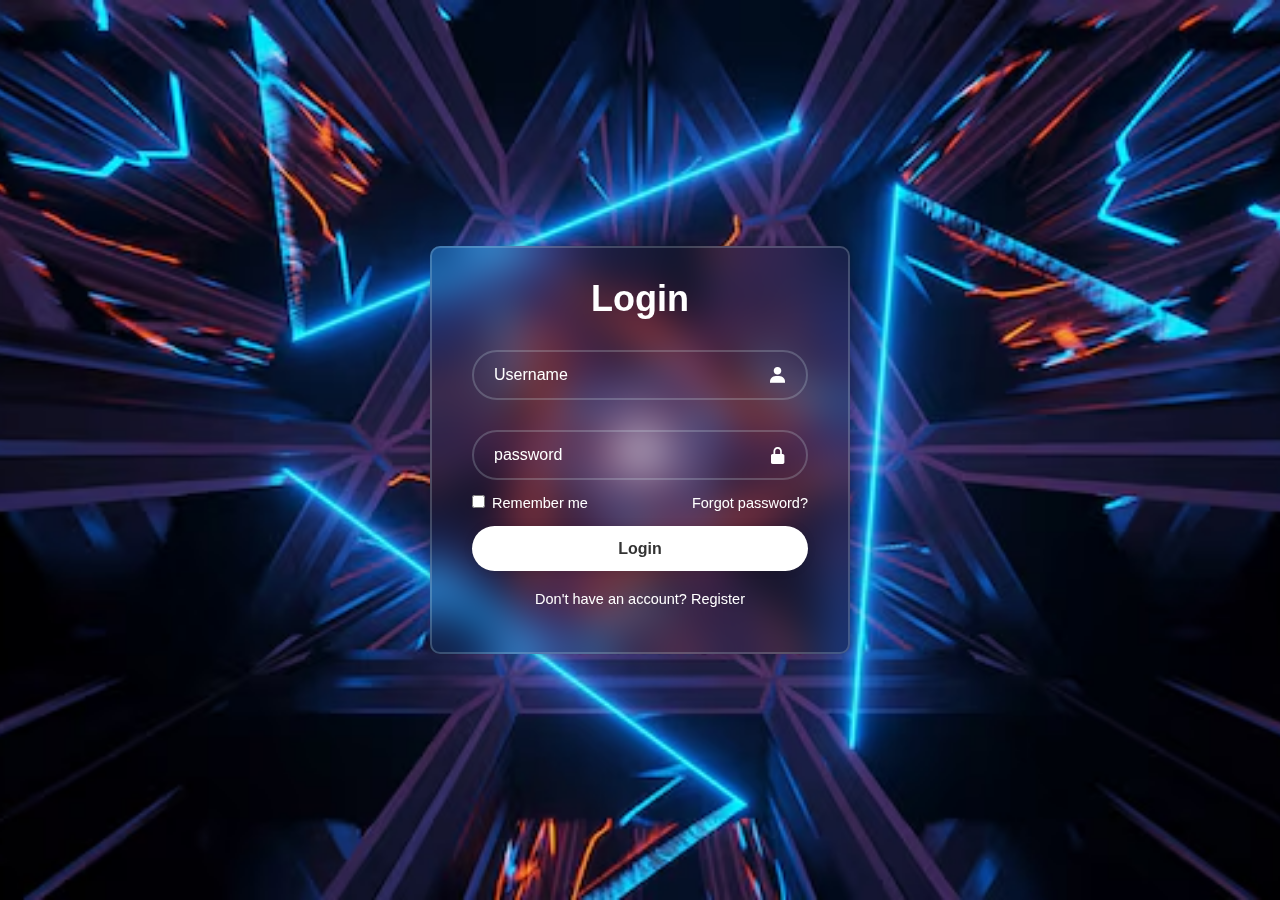
<file: index.html>
<!DOCTYPE html>
<html lang="en">

<head>
    <meta charset="UTF-8">
    <meta http-equiv="X-UA-Compatible" content="IE=edge">
    <meta bane="viewport" content=""width=device-width, initial-scale="1.0">
    <title>login form</title>
    <link rel="stylesheet" href="style.css">
    <link href='https://unpkg.com/boxicons@2.1.4/css/boxicons.min.css' rel='stylesheet'>
</head>

<body>

        <div class="wrapper">
            <form action="">
                <h1>Login</h1>
                <div class="input-box">
                    <input type="text" placeholder="Username" required>
                    <i class='bx bxs-user'></i>
                </div>

                <div class="input-box">
                    <input type="password" placeholder="password" required>
                    <i class='bx bxs-lock-alt'></i>
                </div>

                <div class="remember-forgot">
                    <label><input type="checkbox"> Remember me</label>
                    <a href="#">Forgot password?</a>
                </div>

                <button type="submit" class="btn">Login</button>

                <div class="register-link">
                    <p>Don't have an account? <a href="#">Register</a></p>
                </div>
            </form>
        </div>

</body>

</html>
</file>
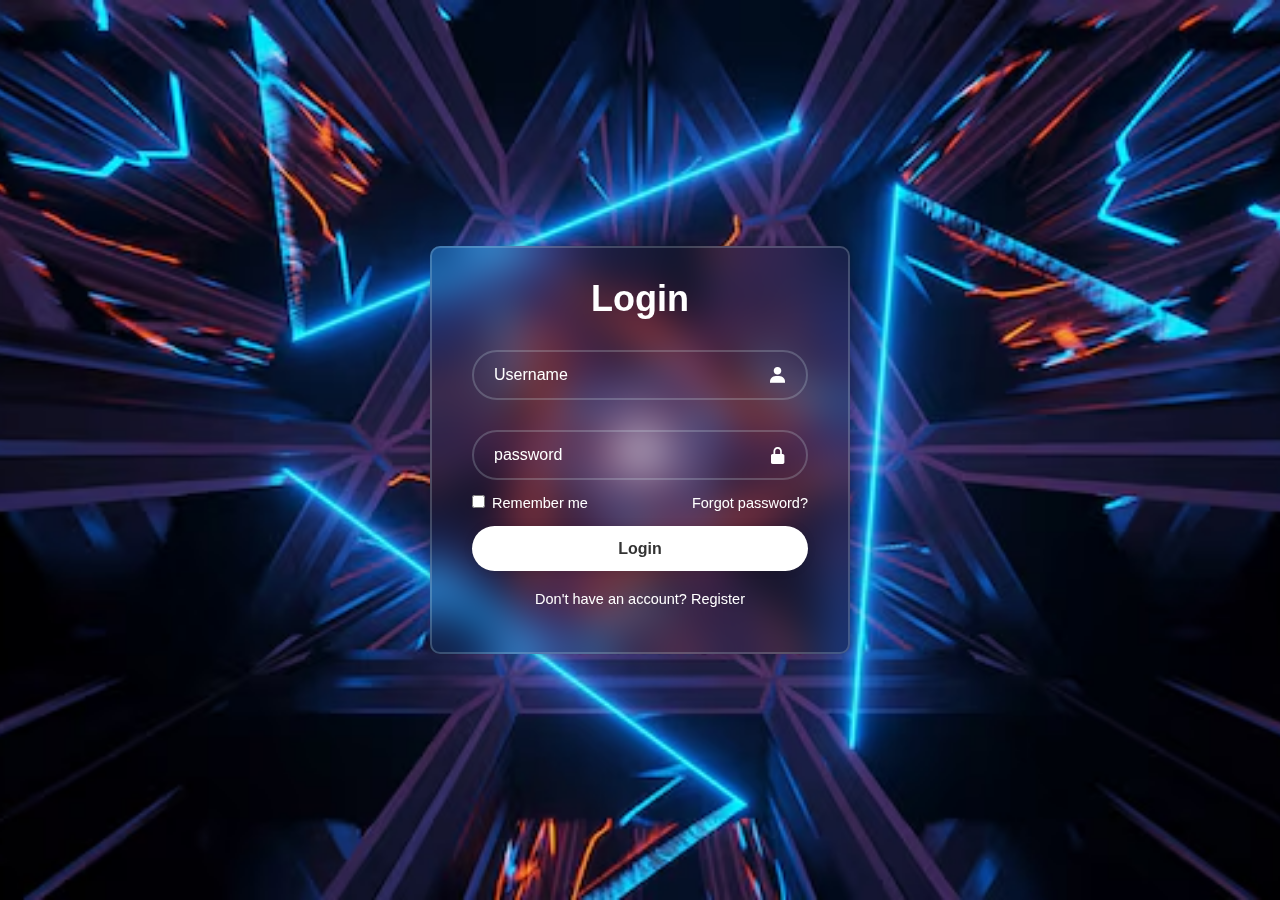
<file: Login.Html>
<!DOCTYPE html>
<html lang="en">

<head>
    <meta charset="UTF-8">
    <meta http-equiv="X-UA-Compatible" content="IE=edge">
    <meta bane="viewport" content=""width=device-width, initial-scale="1.0">
    <title>login form</title>
    <link rel="stylesheet" href="style.css">
    <link href='https://unpkg.com/boxicons@2.1.4/css/boxicons.min.css' rel='stylesheet'>
</head>

<body>

        <div class="wrapper">
            <form action="">
                <h1>Login</h1>
                <div class="input-box">
                    <input type="text" placeholder="Username" required>
                    <i class='bx bxs-user'></i>
                </div>

                <div class="input-box">
                    <input type="password" placeholder="password" required>
                    <i class='bx bxs-lock-alt'></i>
                </div>

                <div class="remember-forgot">
                    <label><input type="checkbox"> Remember me</label>
                    <a href="#">Forgot password?</a>
                </div>

                <button type="submit" class="btn">Login</button>

                <div class="register-link">
                    <p>Don't have an account? <a href="#">Register</a></p>
                </div>
            </form>
        </div>

</body>

</html>
</file>
<file: style.css>
@import url("https://fonts.googleleapis.com/css2?family=Poppins:wght@300;400;500;600;700;800;900&display=swap");

* {
    margin: 0;
    padding: 0;
    box-sizing: border-box;
    font-family: "Poppins", sans-serif;
}

body {
    display: flex;
    justify-content: center;
    align-items: center;
    min-height: 100vh;
    background: url('img.avif') no-repeat;
    background-size: cover;
    background-position: center;
}

.wrapper {
    width: 420px;
    background: transparent;
    border: 2px solid rgba(225, 255, 255, .2);
    backdrop-filter: blur(20px);
    box-shadow: 0 0 10px rgba(0, 0, 0, .2);
    color: #fff;
    border-radius: 10px;
    padding: 30px 40px;
}

.wrapper h1 {
    font-size: 36px;
    text-align: center;
}

.wrapper .input-box {
    position: relative;
    width: 100%;
    height: 50px;
    margin: 30px 0;
}

.input-box input {
    width: 100%;
    height: 100%;
    background: transparent;
    border: none;
    outline: none;
    border: 2px solid rgba(225, 255, 255, .2);
    border-radius: 40px;
    font-size: 16px;
    color: #fff;
    padding: 20px 45px 20px 20px;
}

.input-box input::placeholder {
    color: #fff;
}

.input-box i {
    position: absolute;
    right: 20px;
    top: 50%;
    transform: translateY(-50%);
    font-size: 20px;
}

.wrapper .remember-forgot {
    display: flex;
    justify-content: space-between;
    font-size: 14.5px;
    margin: -15px 0 15px;
}

.remember-forgot label input {
    accent-color: #fff;
    margin-right: 3px;
}

.remember-forgot a {
    color: #fff;
    text-decoration: none;
}

.remember-forgot a:hover {
    text-decoration: underline;
}

.wrapper .btn {
    width: 100%;
    height: 45px;
    background: #fff;
    border: none;
    outline: none;
    border-radius: 40px;
    box-shadow: 0 0 10px rgba(0, 0, 0, .1);
    cursor: pointer;
    font-size: 16px;
    color: #333;
    font-weight: 600;
}

.wrapper .register-link {
    font-size: 14.5px;
    text-align: center;
    margin: 20px 0 15px;
}

.register-link p a {
    color: #fff;
    text-decoration: none;
    font-weight: 600px;
}

.register-link p a:hover {
    text-decoration: underline;

}
</file>
